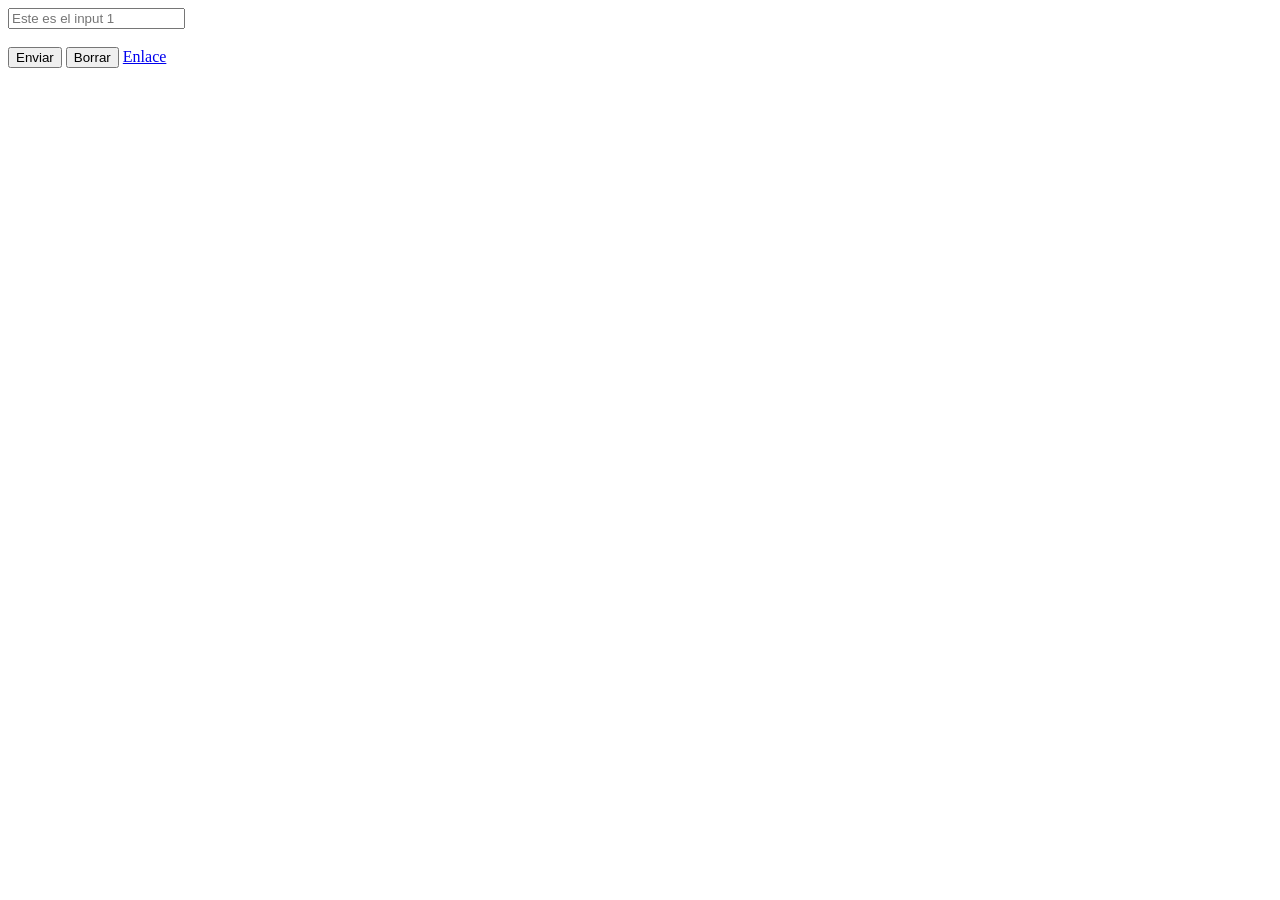
<file: EjercicioDOM/index.html>
<!DOCTYPE html>
<html lang="en">
<head>
    <meta charset="UTF-8">
    <meta name="viewport" content="width=device-width, initial-scale=1.0">
    <title>Document</title>
    <script src="script.js" defer></script>
</head>
<body>
    <div id="inputs">
    <input type="text" id="input1" placeholder="Este es el input 1">
    <input type="text" id="input2" placeholder="Este es el input 2">
</div>
<br>
    <button id="enviar">Enviar</button>
    <button id="borrar">Borrar</button>
    <a href="#" id="enlace">Enlace</a>
    <br>
    <br>
    <br>
     <img id="imagen" src="ornitorrinco.webp">
     
</body>
</html>
</file>
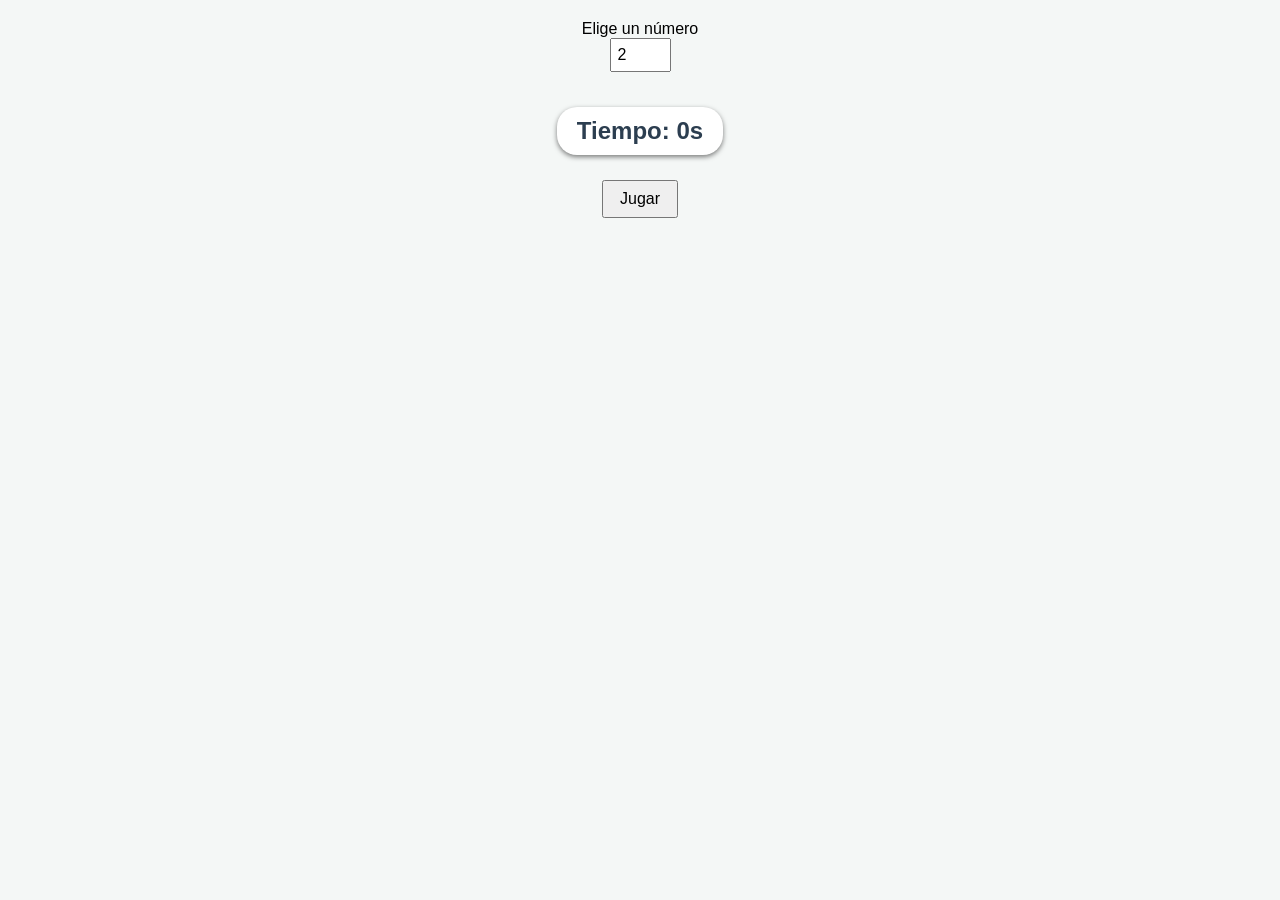
<file: PrácticaTema6/index.html>
<!DOCTYPE html>
<html lang="es">
<head>
    <meta charset="UTF-8">
    <meta name="viewport" content="width=device-width, initial-scale=1.0">
    <title>Juego Cartas</title>
    <link rel="stylesheet" href="styles.css">
    <script src="script.js" defer></script>
</head>
<body>
    <label for="cantidad">Elige un número</label>
    <input type="number" id="cantidad" name="cantidad" min="2" max="20" value="2">
    <div id="contenedor-cartas"></div>
    <div id="tiempo">Tiempo: 0s</div>
    <button id="boton">Jugar</button>

</body>
</html>
</file>
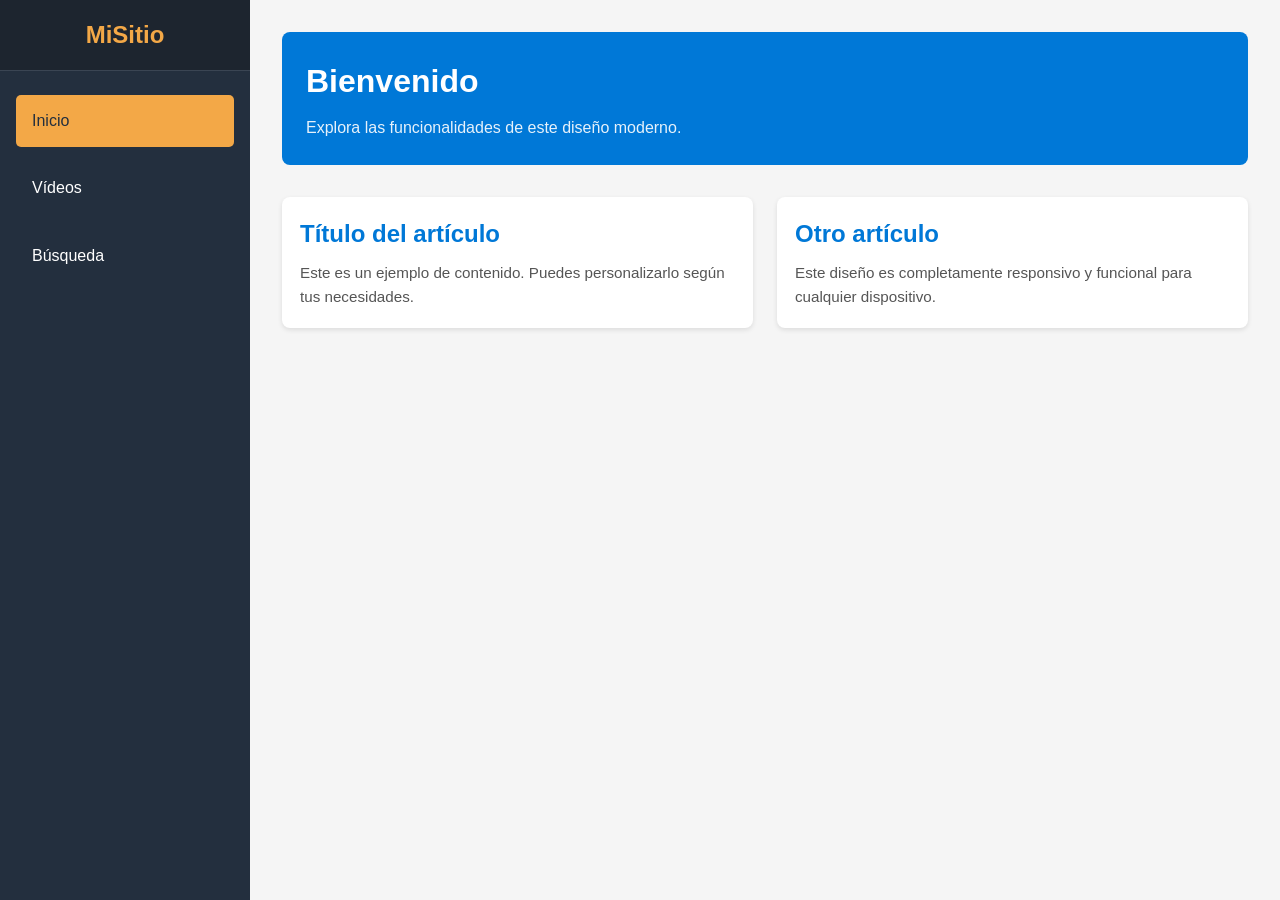
<file: Tema7/index.html>
<!DOCTYPE html>
<html lang="es">
<head>
    <meta charset="UTF-8">
    <meta name="viewport" content="width=device-width, initial-scale=1.0">
    <title>Diseño Moderno</title>
    <link rel="stylesheet" href="estilos/estilo1.css">
    <script src="script.js" defer></script>
</head>
<body>
    <!-- Panel de navegación lateral -->
    <aside class="sidebar">
        <div class="sidebar-header">
            <h2>MiSitio</h2>
        </div>
        <nav class="sidebar-nav">
            <a href="#" class="active" id="enlace-inicio">Inicio</a>
            <a href="#" id="enlace-videos">Vídeos</a>
            <a href="#" id="enlace-busqueda">Búsqueda</a>
           
        </nav>
    </aside>

    <!-- Contenido principal -->
    <main class="main-content" id="contenedor">
        <header class="main-header" id="cabecera">
            <h1>Bienvenido</h1>
            <p>Explora las funcionalidades de este diseño moderno.</p>
        </header>

        <section class="content" id="contenido">
            <article>
                <h2>Título del artículo</h2>
                <p>Este es un ejemplo de contenido. Puedes personalizarlo según tus necesidades.</p>
            </article>
            <article>
                <h2>Otro artículo</h2>
                <p>Este diseño es completamente responsivo y funcional para cualquier dispositivo.</p>
            </article>
        </section>
    </main>
</body>
</html>
</file>
<file: PrácticaTema6/styles.css>
body{
    font-family: 'Arial', sans-serif;
    background-color: #f4f7f6;
    display: flex;
    flex-direction: column;
    align-items: center;
    padding: 20px;
    margin: 0;
}

#tiempo{
    font-size: 24px;
    font-weight: bold;
    color: #2c3e50;
    margin: 15px 0;
    background: #fff;
    padding: 10px 20px;
    border-radius: 20px;
    box-shadow: 0 2px 5px rgba(0,0,0,0.5);
}

#contenedor-cartas{
    display: grid;
    grid-template-columns: repeat(auto-fit, minmax(120px, 1fr));
    gap: 15px;
    width: 100%;
    max-width: 800px;
    margin-top: 20px;
    justify-content: center;
}

.tarjeta{
    width: 100%;
    aspect-ratio: 3/4;
    position: relative;
    cursor: pointer;
    border-radius: 8px;
    box-shadow: 0 4px 8px rgba(0, 0, 0, 0.15);
    overflow: hidden;
    transition: transform 0.2 ease;
}

.tarjeta:hover{
    transform: scale(1.03);
}

.tarjeta img{
    width: 100%;
    height: 100%;
    position: absolute;
    top: 0;
    left: 0;
    object-fit: cover;
    user-select: none;
    -webkit-user-drag: none;
}

#boton{
    font-size: 16px;
    padding: 8px 16px;
    margin: 10px 0;
    cursor: pointer;
}

#cantidad{
    font-size: 16px;
    padding: 6px;
}
</file>
<file: Tema7/estilos/estilo1.css>
/* Estilos globales */
* {
    margin: 0;
    padding: 0;
    box-sizing: border-box;
}

body {
    font-family: 'Arial', sans-serif;
    line-height: 1.6;
    color: #333;
    display: flex;
    min-height: 100vh;
    background-color: #f5f5f5;
}

/* Panel lateral */
.sidebar {
    width: 250px;
    background-color: #232f3e;
    color: #fff;
    display: flex;
    flex-direction: column;
    min-height: 100vh;
    position: fixed;
    left: 0;
    top: 0;
}

.sidebar-header {
    padding: 1rem;
    text-align: center;
    background-color: #1d252f;
    border-bottom: 1px solid #3a4553;
}

.sidebar-header h2 {
    font-size: 1.5rem;
    margin: 0;
    color: #f3a847;
}

.sidebar-nav {
    display: flex;
    flex-direction: column;
    padding: 1rem;
}

.sidebar-nav a {
    text-decoration: none;
    color: #fff;
    padding: 0.8rem 1rem;
    margin: 0.5rem 0;
    border-radius: 5px;
    transition: background 0.3s ease;
}

.sidebar-nav a:hover {
    background-color: #f3a847;
    color: #232f3e;
}

.sidebar-nav a.active {
    background-color: #f3a847;
    color: #232f3e;
}

/* Contenido principal */
.main-content {
    margin-left: 250px; /* Espacio para el sidebar */
    padding: 2rem;
    width: 100%;
}

.main-header {
    background-color: #0078d7;
    color: #fff;
    padding: 1.5rem;
    border-radius: 8px;
    margin-bottom: 2rem;
}

.main-header h1 {
    font-size: 2rem;
    margin-bottom: 0.5rem;
}

.main-header p {
    font-size: 1rem;
    opacity: 0.9;
}

.content {
    display: grid;
    grid-template-columns: repeat(auto-fit, minmax(250px, 1fr));
    gap: 1.5rem;
}

article {
    background-color: #fff;
    padding: 1rem;
    border: 2px solid transparent;
    border-radius: 8px;
    box-shadow: 0 2px 5px rgba(0, 0, 0, 0.1);
    transition: border-color 0.3s ease,
                box-shadow 0.3s ease,
                transform 0.3s ease;
}

article:hover {
    border-color: #3498db;
    box-shadow: 0 5px 15px rgba(0, 0, 0, 0.15);
    transform: translateY(-3px);
}

article h2 {
    margin-bottom: 0.5rem;
    color: #0078d7;
}

article p {
    font-size: 0.95rem;
    color: #555;
}
  

/* Responsividad */
@media (max-width: 768px) {
    .sidebar {
        width: 200px;
    }

    .main-content {
        margin-left: 200px;
    }
}

@media (max-width: 480px) {
    .sidebar {
        position: absolute;
        width: 100%;
        height: auto;
    }

    .main-content {
        margin-left: 0;
    }
}

article img {
    display: block;
    width: 100%;
    max-height: 220px;
    object-fit: cover;
    border-radius: 6px;
    margin: 1rem 0;
}

article a.reproducir {
    display: inline-block;
    padding: 0.6rem 1rem;
    margin-top: 0.5rem;
    background-color: #f3a847;
    color: #232f3e;
    text-decoration: none;
    font-weight: bold;
    border-radius: 5px;
    transition: background-color 0.3s ease;
}

article a.reproducir:hover {
    background-color: #e2942e;
}

/* Formulario de búsqueda */
#formulario-busqueda {
    display: flex;
    flex-direction: column;
    align-items: flex-start;
    gap: 0.7rem;
    max-width: 450px;
    padding: 1.5rem;
    margin-bottom: 1.5rem;
    background-color: #fff;
    border-radius: 8px;
    box-shadow: 0 2px 5px rgba(0, 0, 0, 0.1);
}

#formulario-busqueda label {
    font-weight: bold;
}

#formulario-busqueda input,
#formulario-busqueda select {
    width: 100%;
    padding: 0.7rem;
    font: inherit;
    border: 1px solid #ccc;
    border-radius: 5px;
}

#formulario-busqueda input:focus,
#formulario-busqueda select:focus {
    outline: 2px solid #0078d7;
    outline-offset: 1px;
}

#formulario-busqueda button,
.controles-video button {
    padding: 0.7rem 1rem;
    background-color: #0078d7;
    color: white;
    border: none;
    border-radius: 5px;
    font: inherit;
    cursor: pointer;
    transition: background-color 0.3s ease;
}

#formulario-busqueda button:hover,
.controles-video button:hover {
    background-color: #005fa8;
}
</file>
